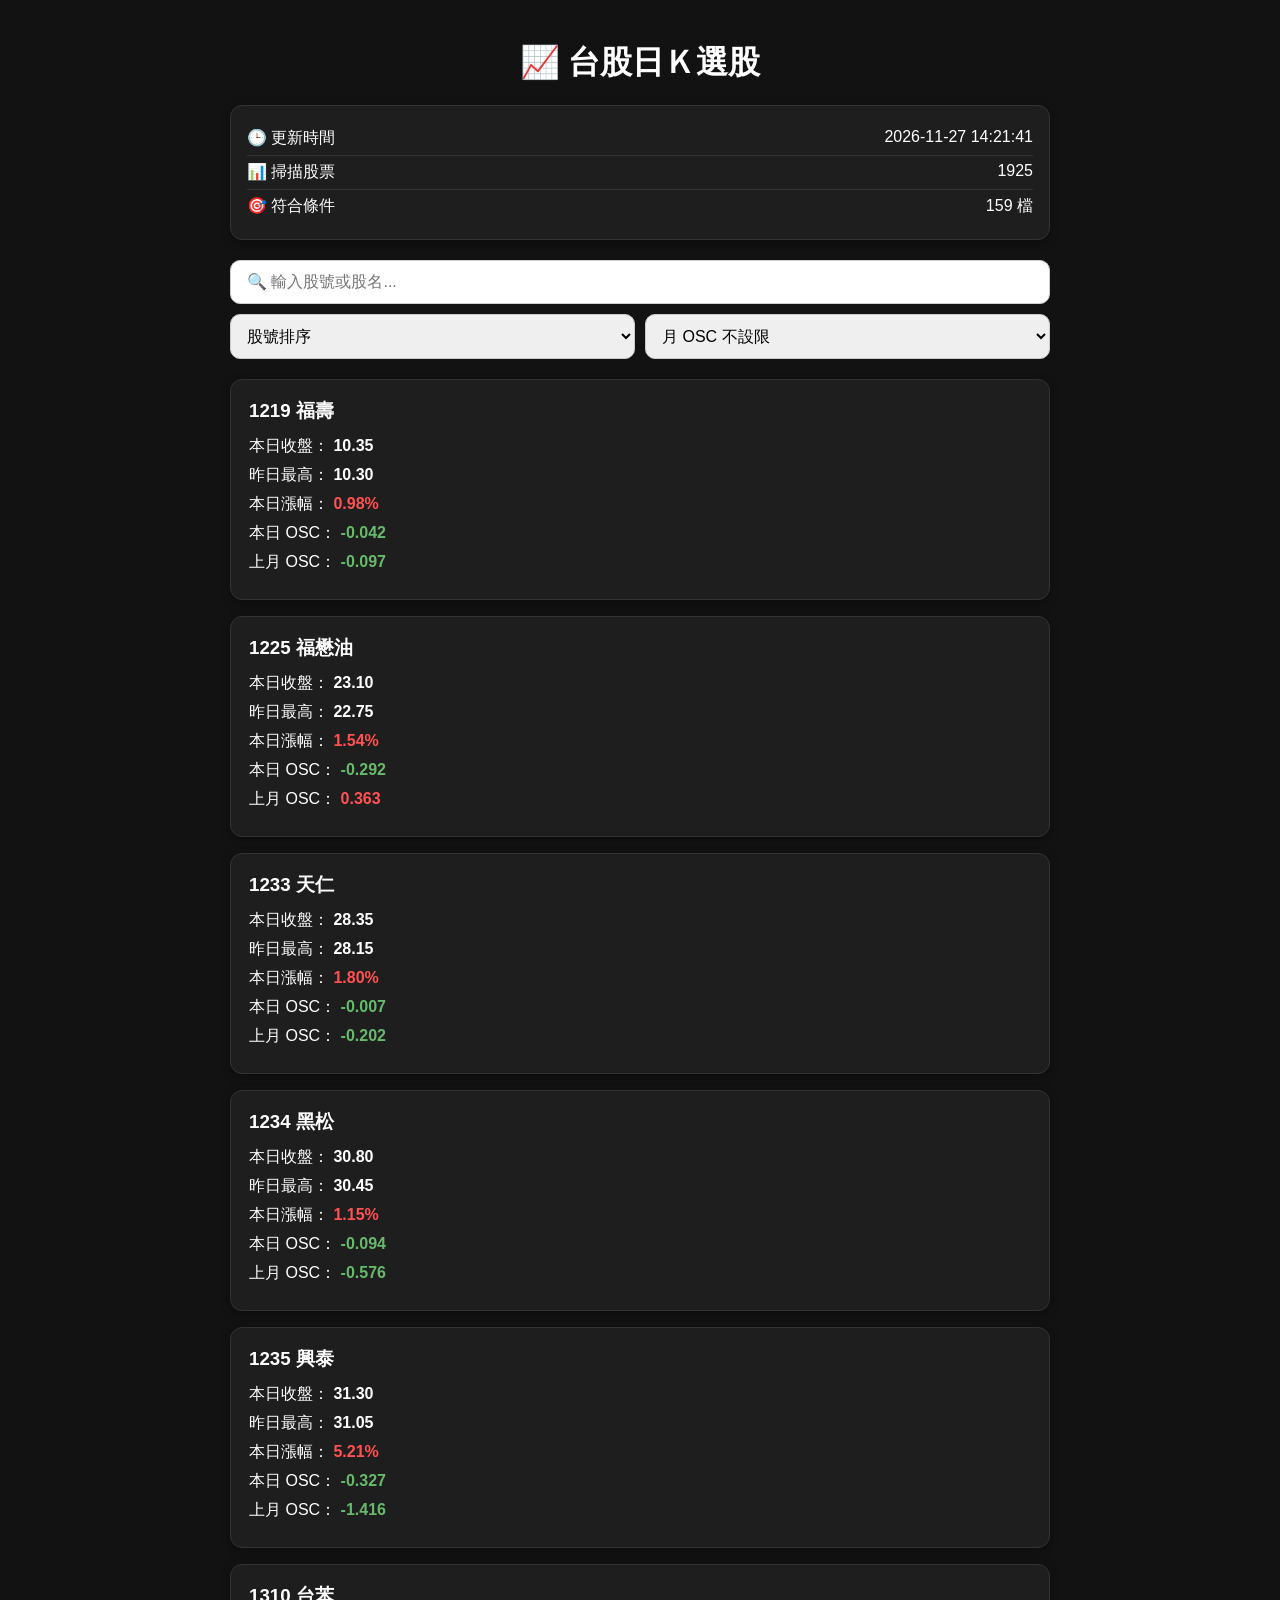
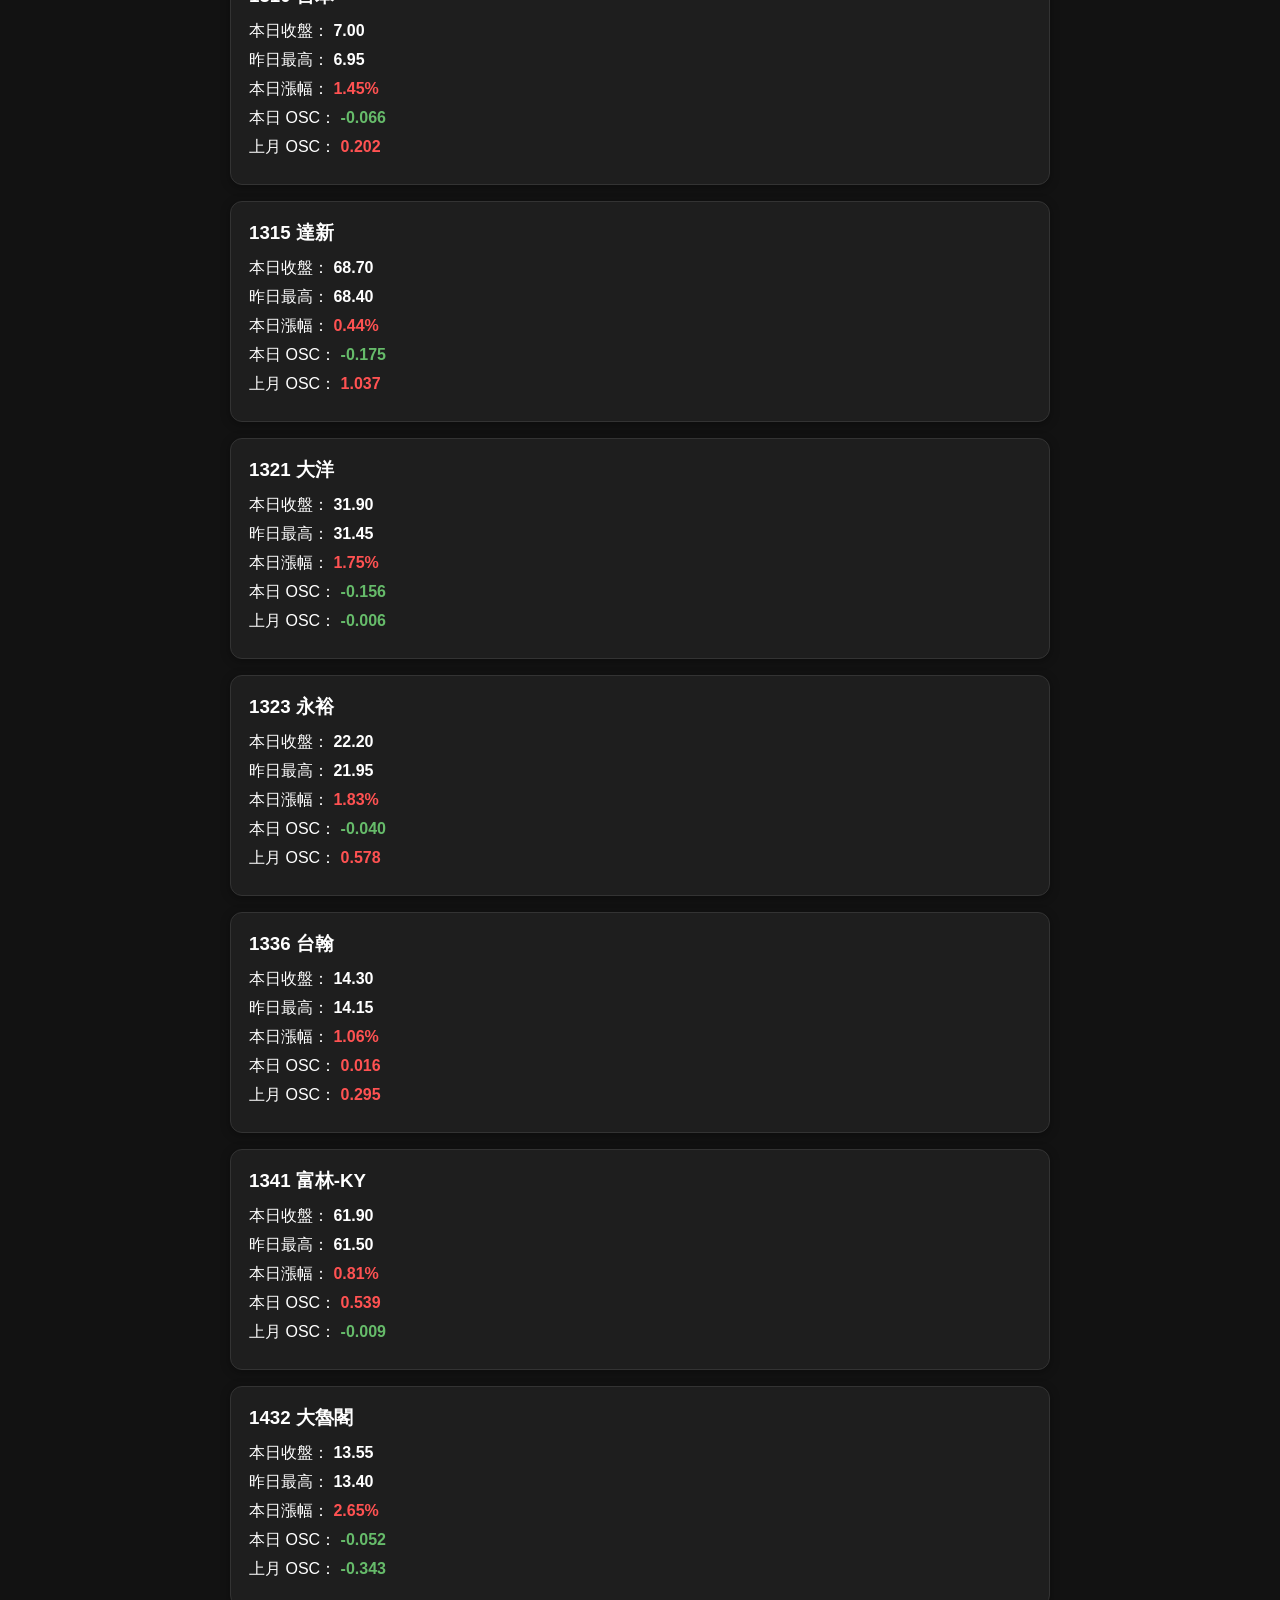
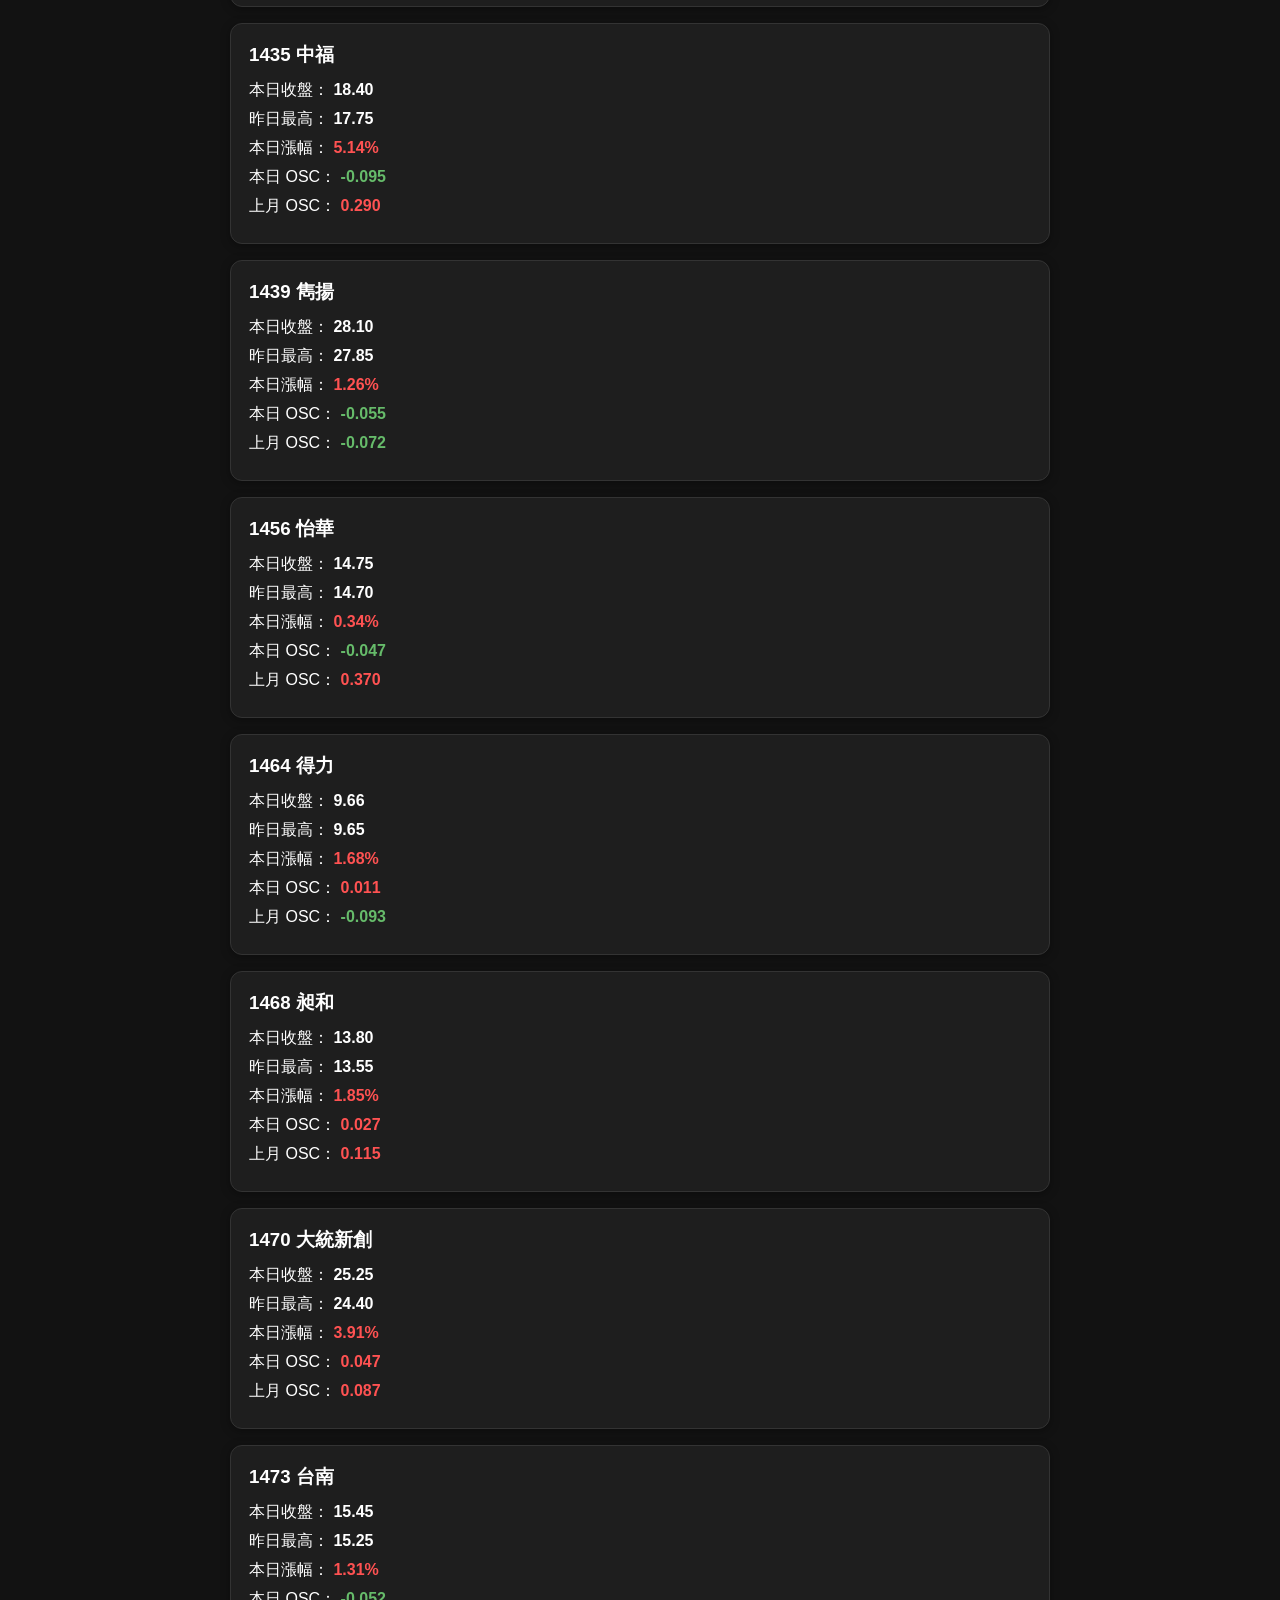
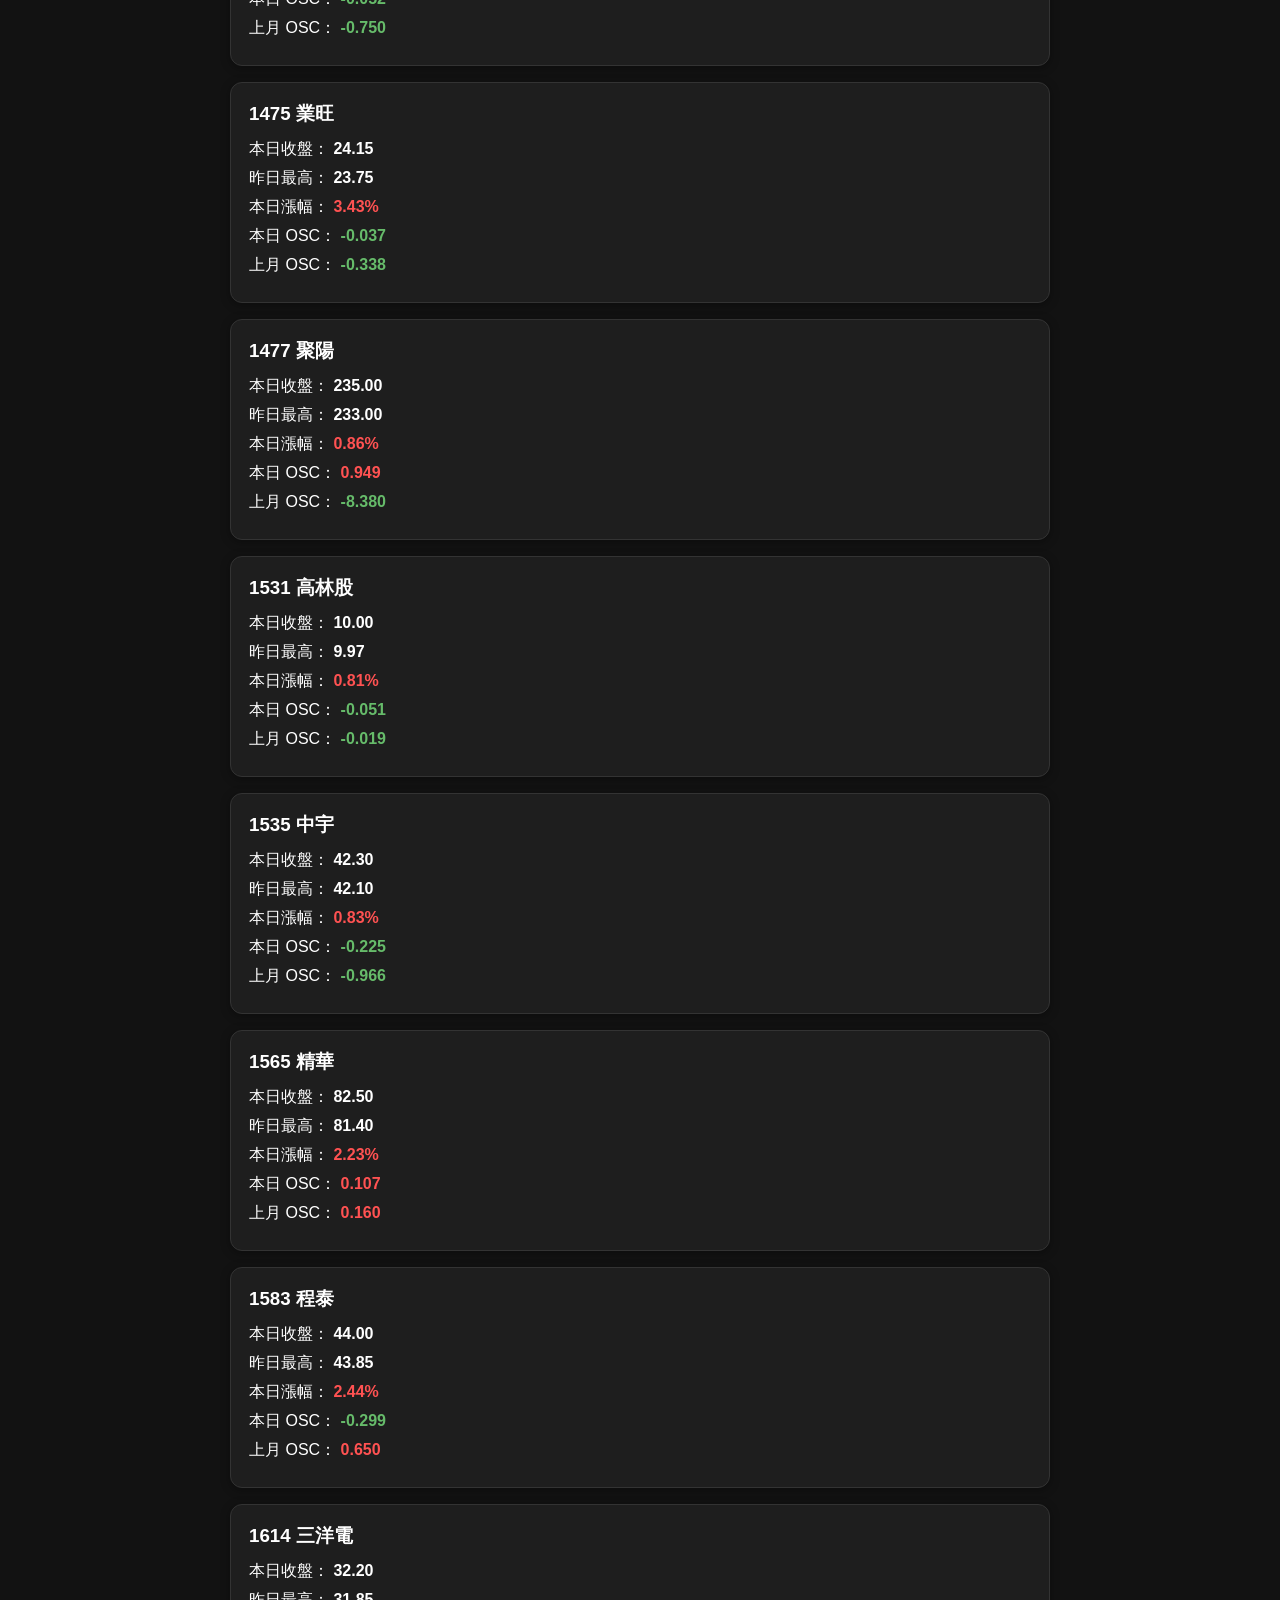
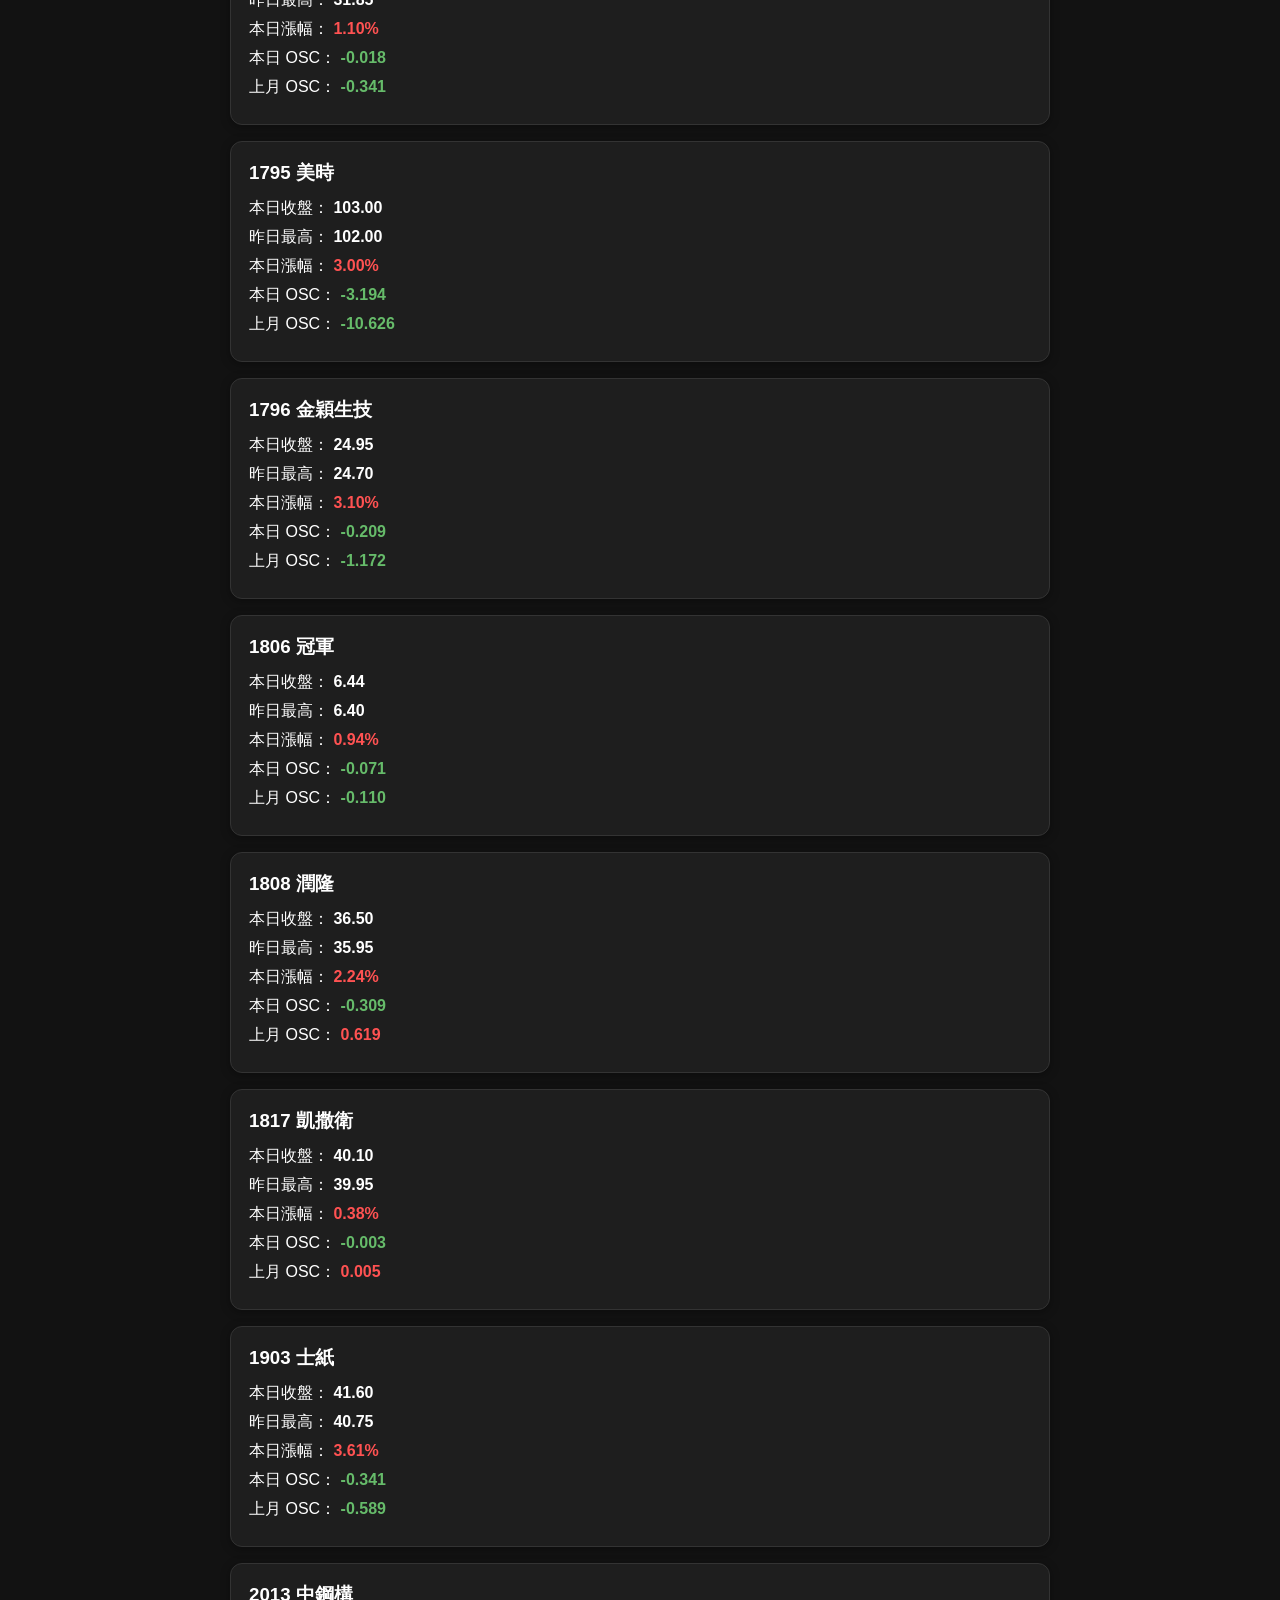
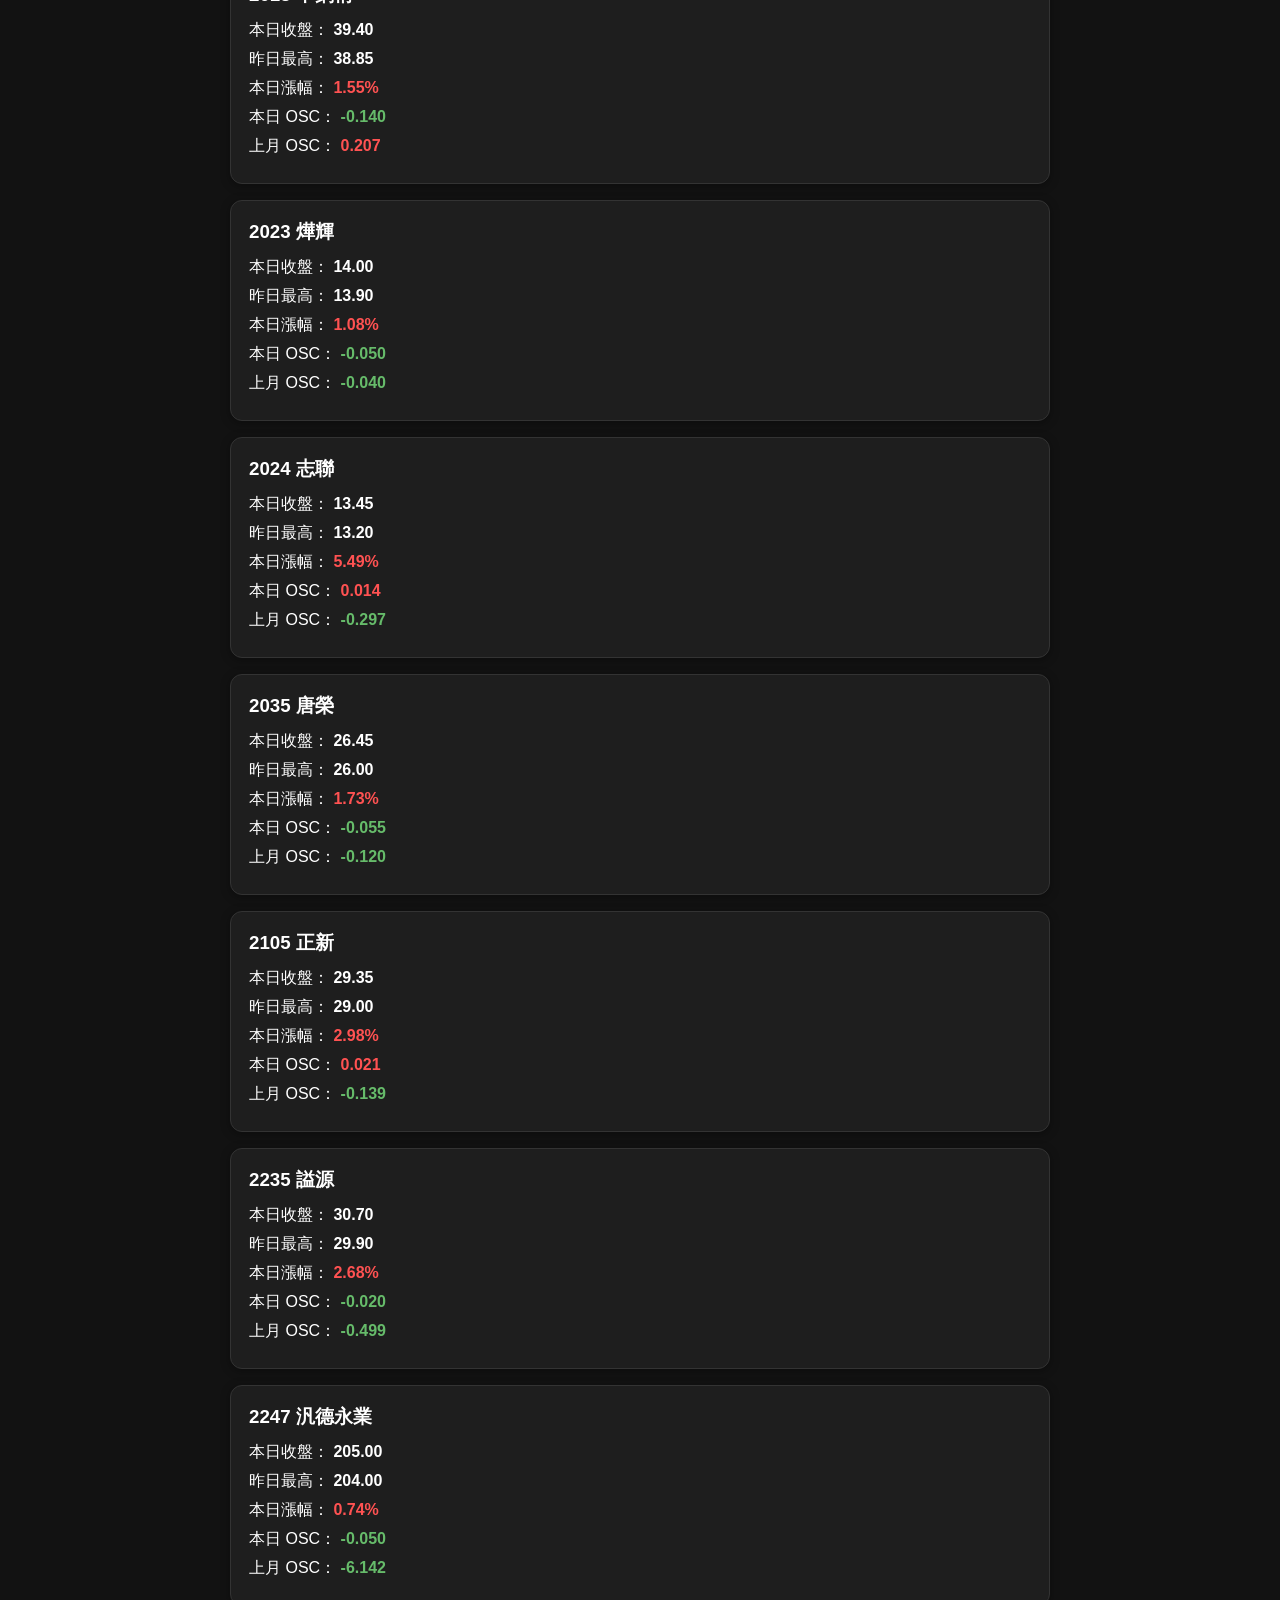
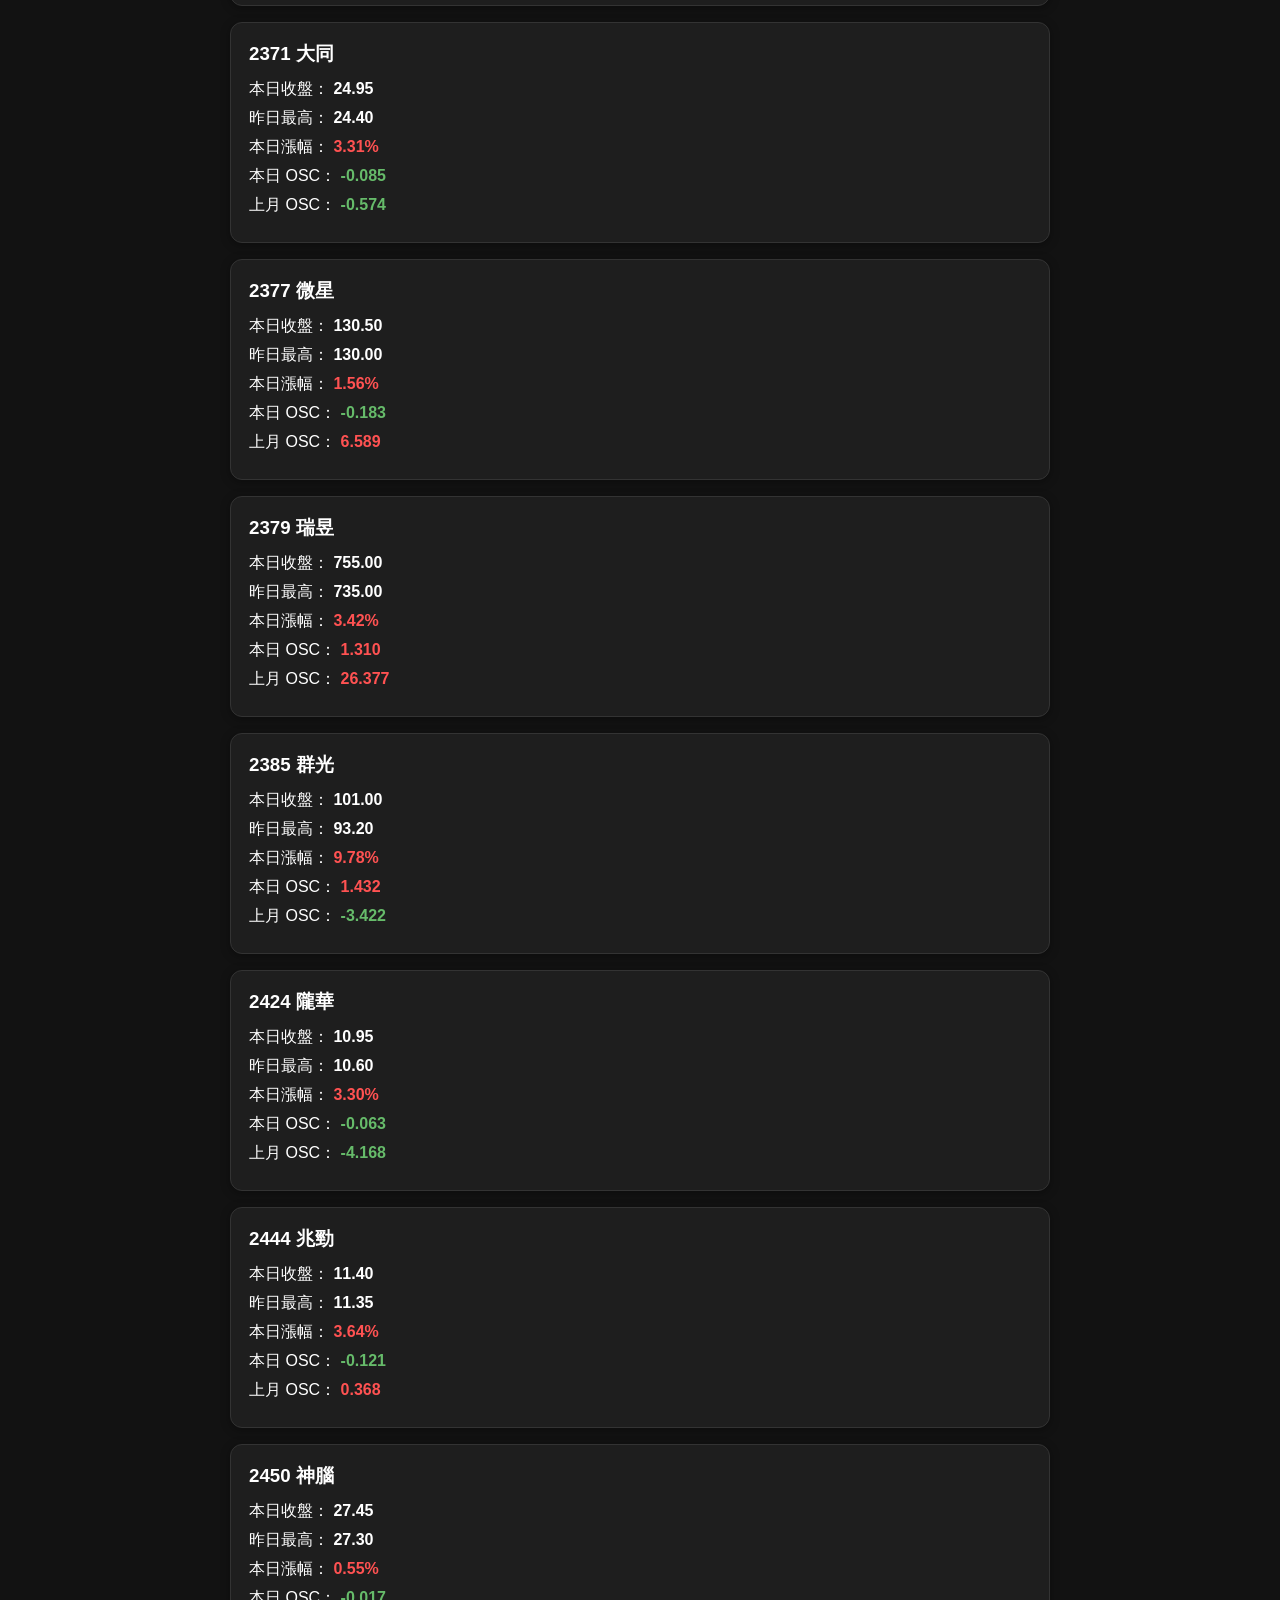
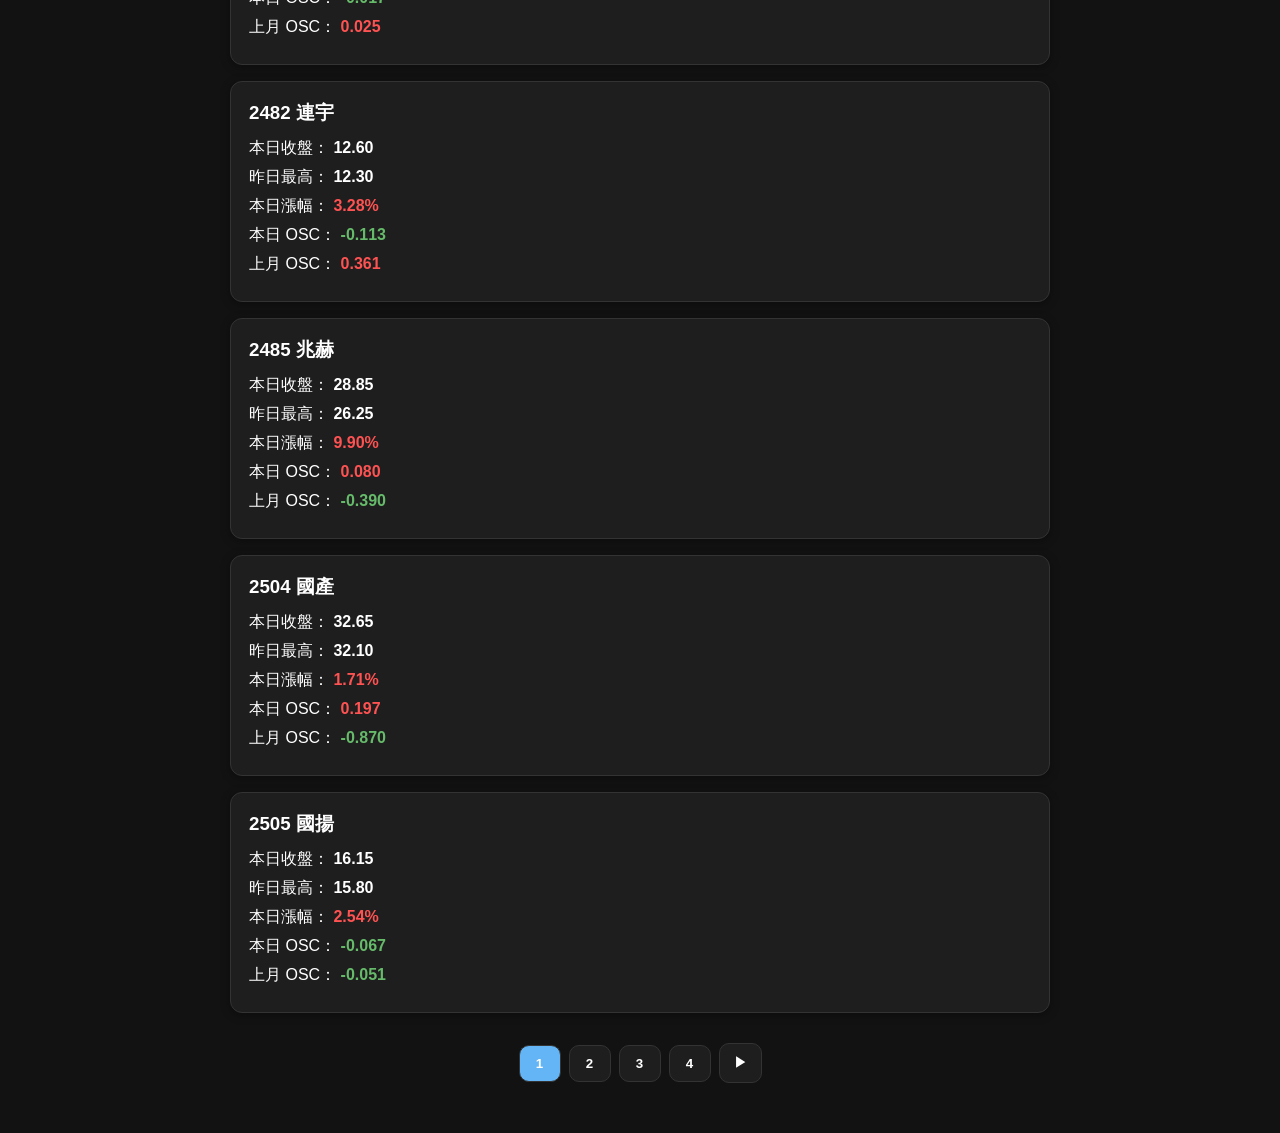
<file: index.html>
<!DOCTYPE html>
<html lang="zh-TW">

<head>

    <meta charset="UTF-8">

    <meta name="viewport" content="width=device-width, initial-scale=1.0">

    <title>台股日Ｋ選股</title>

    <link rel="stylesheet" href="static/style.css">

</head>

<body>

    <div class="container">

        <h1>📈 台股日Ｋ選股</h1>

        <div class="info">

            <div class="info-row">
                <span>🕒 更新時間</span>
                <span id="update_time">讀取中...</span>
            </div>

            <div class="info-row">
                <span>📊 掃描股票</span>
                <span id="scan_count">-</span>
            </div>

            <div class="info-row">
                <span>🎯 符合條件</span>
                <span id="count">-</span>
            </div>

        </div>

        <!-- 搜尋 -->
        <div
            style="
                margin:20px 0 10px 0;
            "
        >

            <input
                id="search"
                type="text"
                placeholder="🔍 輸入股號或股名..."
                oninput="searchStocks()"
                style="
                    width:100%;
                    padding:12px 16px;
                    font-size:16px;
                    border:1px solid #cccccc;
                    border-radius:10px;
                    outline:none;
                    box-sizing:border-box;
                "
            >

        </div>

        <!-- 排序 + 月OSC -->
        <div
            style="
                display:flex;
                gap:10px;
                margin-bottom:20px;
            "
        >

            <select
                id="sortSelect"
                onchange="changeSort()"
                style="
                    flex:1;
                    padding:12px;
                    font-size:16px;
                    border:1px solid #cccccc;
                    border-radius:10px;
                    outline:none;
                    cursor:pointer;
                "
            >
                <option value="code">股號排序</option>
                <option value="change">漲跌幅排序</option>
            </select>

            <select
                id="oscFilter"
                onchange="changeOscFilter()"
                style="
                    flex:1;
                    padding:12px;
                    font-size:16px;
                    border:1px solid #cccccc;
                    border-radius:10px;
                    outline:none;
                    cursor:pointer;
                "
            >
                <option value="0">月 OSC 不設限</option>
                <option value="1">月 OSC ±1</option>
                <option value="2">月 OSC ±2</option>
                <option value="3">月 OSC ±3</option>
            </select>

        </div>

        <div id="stock-list"></div>

        <div id="pagination"></div>

    </div>

    <script src="script.js?v=1.5.1"></script>

</body>

</html>
</file>
<file: static/style.css>
body {
    margin: 0;
    padding: 20px;
    font-family: Arial, Helvetica, sans-serif;
    background: #121212;
    color: #ffffff;
}

.container {
    max-width: 820px;
    margin: auto;
}

h1 {
    text-align: center;
    color: #ffffff;
    margin-bottom: 20px;
}

.info {
    background: #1e1e1e;
    border-radius: 12px;
    padding: 16px;
    margin-bottom: 20px;
    border: 1px solid #333333;
    box-shadow: 0 2px 10px rgba(0,0,0,.35);
}

.info-row {
    display: flex;
    justify-content: space-between;
    padding: 6px 0;
    border-bottom: 1px solid #333333;
}

.info-row:last-child {
    border-bottom: none;
}

/* ===== 股票卡 ===== */

.stock-card {
    background: #1e1e1e;
    border-radius: 12px;
    padding: 18px;
    margin-bottom: 16px;
    border: 1px solid #333333;
    box-shadow: 0 2px 10px rgba(0,0,0,.35);
}

.stock-card h3 {
    margin-top: 0;
    margin-bottom: 12px;
    color: #ffffff;
}

.stock-card p {
    margin: 8px 0;
    color: #ffffff;
}

.stock-card strong {
    color: #ffffff;
}

/* ===== OSC ===== */

.osc-up {
    color: #ff5252;
    font-weight: bold;
}

.osc-down {
    color: #66bb6a;
    font-weight: bold;
}

/* ===== 漲跌幅 ===== */

.change-up {
    color: #ff5252;
    font-weight: bold;
}

/* ===== 沒有搜尋結果 ===== */

.no-result {
    text-align: center;
    padding: 30px;
    background: #1e1e1e;
    border-radius: 12px;
    border: 1px solid #333333;
}

/* ===== 分頁 ===== */

.pagination {
    display: flex;
    justify-content: center;
    align-items: center;
    flex-wrap: wrap;
    gap: 8px;
    margin: 30px 0;
}

.page-btn {
    min-width: 42px;
    padding: 10px 14px;
    border-radius: 10px;
    border: 1px solid #333333;
    background: #1e1e1e;
    color: #ffffff;
    cursor: pointer;
    font-weight: bold;
}

.page-btn:hover {
    background: #64b5f6;
    color: #ffffff;
}

.page-btn.active {
    background: #64b5f6;
    color: #ffffff;
}

/* ===== 手機 ===== */

@media (max-width: 600px) {

    body {
        padding: 12px;
    }

    .stock-card {
        padding: 14px;
    }

    .page-btn {
        min-width: 36px;
        padding: 8px 10px;
        font-size: 14px;
    }

}
</file>
